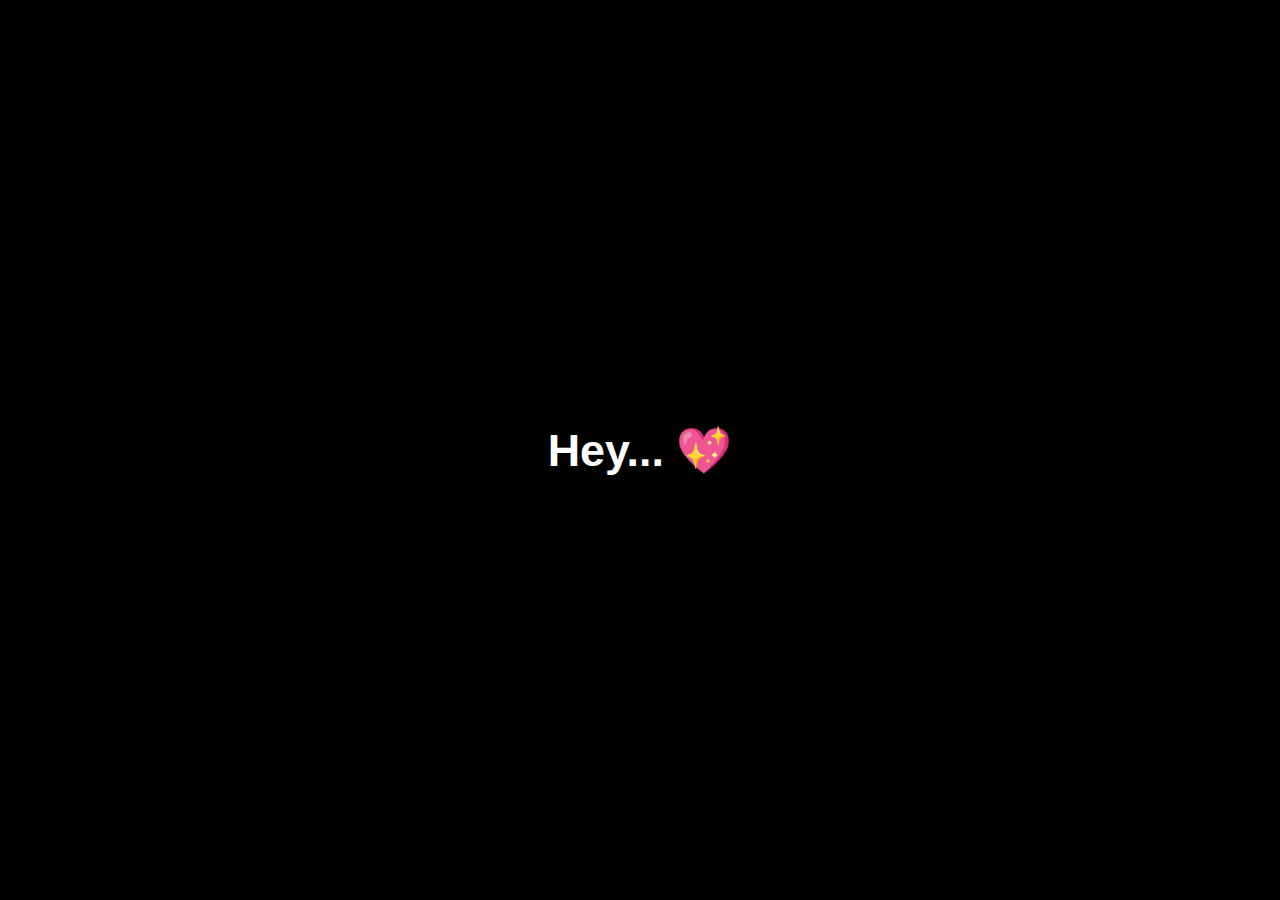
<file: index.html>
<!DOCTYPE html>
<html>
<head>
<meta charset="UTF-8">
<meta name="viewport" content="width=device-width, initial-scale=1.0">
<title>Forever With You 💖</title>
<link rel="stylesheet" href="styles.css">
</head>

<body class="proposal-page">

<div class="intro-screen">
    <h1>Hey... 💖</h1>
</div>

<div class="proposal-container">

    <div class="kneel">🧎‍♂️💍</div>

    <div class="ring-box" onclick="openBox()">
        <div class="lid"></div>
        <div class="box-base">
            <div class="diamond-ring">
                <div class="diamond"></div>
            </div>
        </div>
    </div>

    <h1>Will You Be My Valentine? 💖</h1>

    <div class="buttons">
        <button class="yes-btn" onclick="sayYes()">Yes 💕</button>
        <button class="no-btn" onmouseover="moveNo()">No 😅</button>
    </div>

</div>

<div id="popup" class="popup">
    <div class="popup-content">
        <h2>You Said YES 💖</h2>
        <p>Redirecting in <span id="countdown">5</span>s</p>
    </div>
</div>

<script src="script.js"></script>
</body>
</html>
</file>
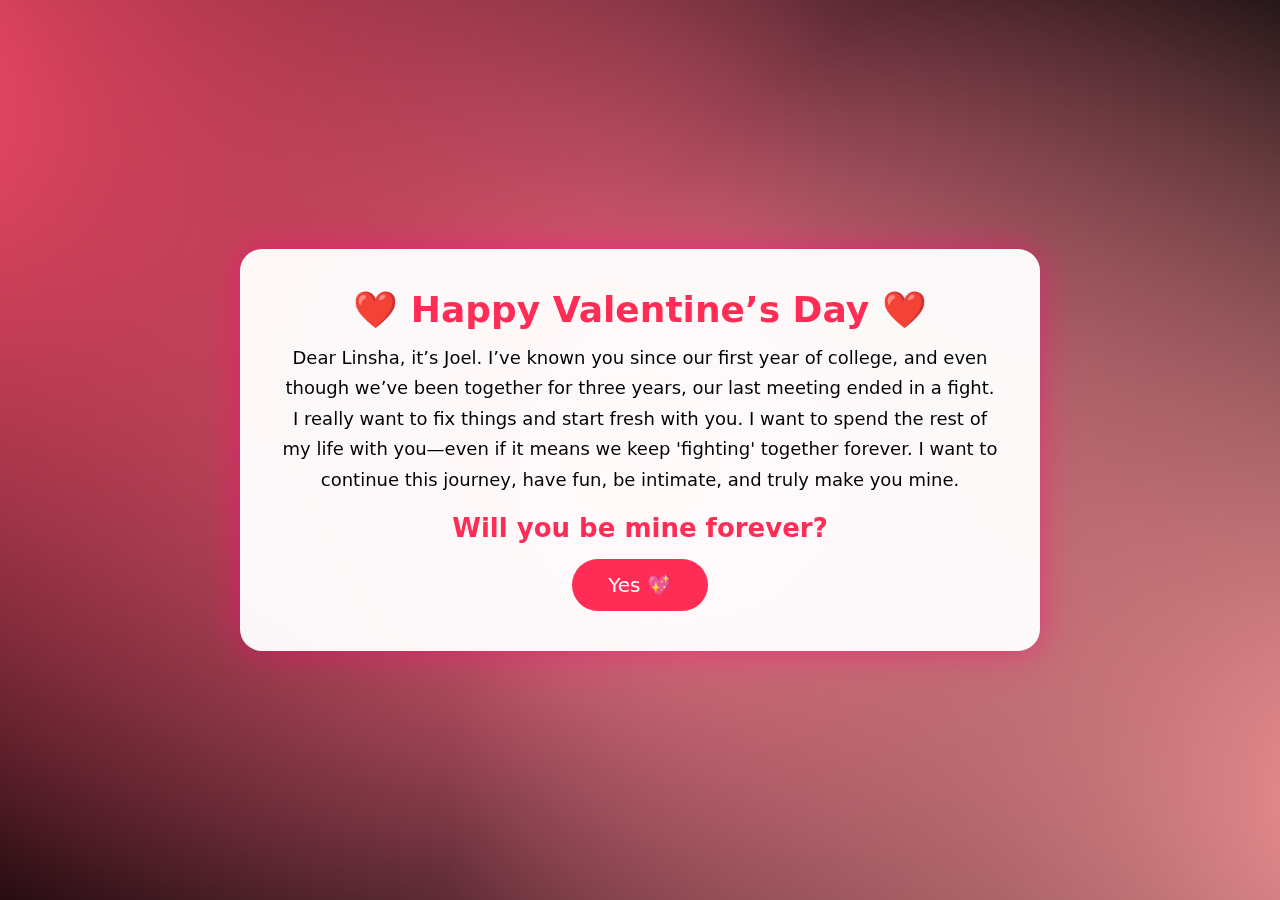
<file: proposal.html>
<!DOCTYPE html>
<html>
<head>
<meta charset="UTF-8">
<title>My Proposal</title>

<style>
*{
  box-sizing:border-box;
  margin:0;
  padding:0;
  font-family: system-ui, Arial, sans-serif;
}

body{
  min-height:100vh;
  display:flex;
  justify-content:center;
  align-items:center;
  background:#000;
  overflow:hidden;
}

/* Animated romantic background */
.bg{
  position:fixed;
  width:200%;
  height:200%;
  background:
    radial-gradient(circle at 20% 30%, #ff4d6d, transparent 40%),
    radial-gradient(circle at 80% 70%, #ff9a9e, transparent 40%),
    radial-gradient(circle at 50% 50%, #ff758f, transparent 50%);
  animation: float 12s infinite alternate;
  z-index:-1;
}

@keyframes float{
  from{transform:translate(0,0);}
  to{transform:translate(-15%,-15%);}
}

/* Center box */
.box{
  background:rgba(255,255,255,.96);
  width:min(95vw,800px);
  max-height:90vh;
  overflow-y:auto;
  padding:clamp(18px,4vw,40px);
  border-radius:22px;
  text-align:center;
  box-shadow:0 0 35px rgba(255,0,120,.5);
  animation: pop 1s ease;
}

@keyframes pop{
  from{transform:scale(.7);opacity:0}
  to{transform:scale(1);opacity:1}
}

h1{
  color:#ff2d55;
  font-size:clamp(22px,6vw,36px);
  margin-bottom:12px;
}

p{
  font-size:clamp(15px,4.5vw,18px);
  line-height:1.7;
  margin-bottom:18px;
}

h2{
  color:#ff2d55;
  font-size:clamp(18px,5vw,26px);
  margin-top:10px;
}

button{
  margin-top:16px;
  padding:clamp(10px,3vw,14px) clamp(24px,6vw,36px);
  font-size:clamp(16px,5vw,20px);
  border:none;
  border-radius:40px;
  background:#ff2d55;
  color:#fff;
  cursor:pointer;
  transition:.3s;
}

button:hover{
  transform:scale(1.08);
  background:#ff4d6d;
}

/* Smooth mobile scroll */
.box::-webkit-scrollbar{
  width:6px;
}
.box::-webkit-scrollbar-thumb{
  background:#ff758f;
  border-radius:10px;
}
</style>
</head>

<body>

<div class="bg"></div>

<div class="box">
<h1>❤️ Happy Valentine’s Day ❤️</h1>

<p>
Dear Linsha, it’s Joel. I’ve known you since our first year of college, and even though we’ve been together for three years, our last meeting ended in a fight. I really want to fix things and start fresh with you. I want to spend the rest of my life with you—even if it means we keep 'fighting' together forever. I want to continue this journey, have fun, be intimate, and truly make you mine.
</p>

<h2>Will you be mine forever?</h2>

<button onclick="window.location.href='ring.html'">Yes 💖</button>
</div>

</body>
</html>
</file>
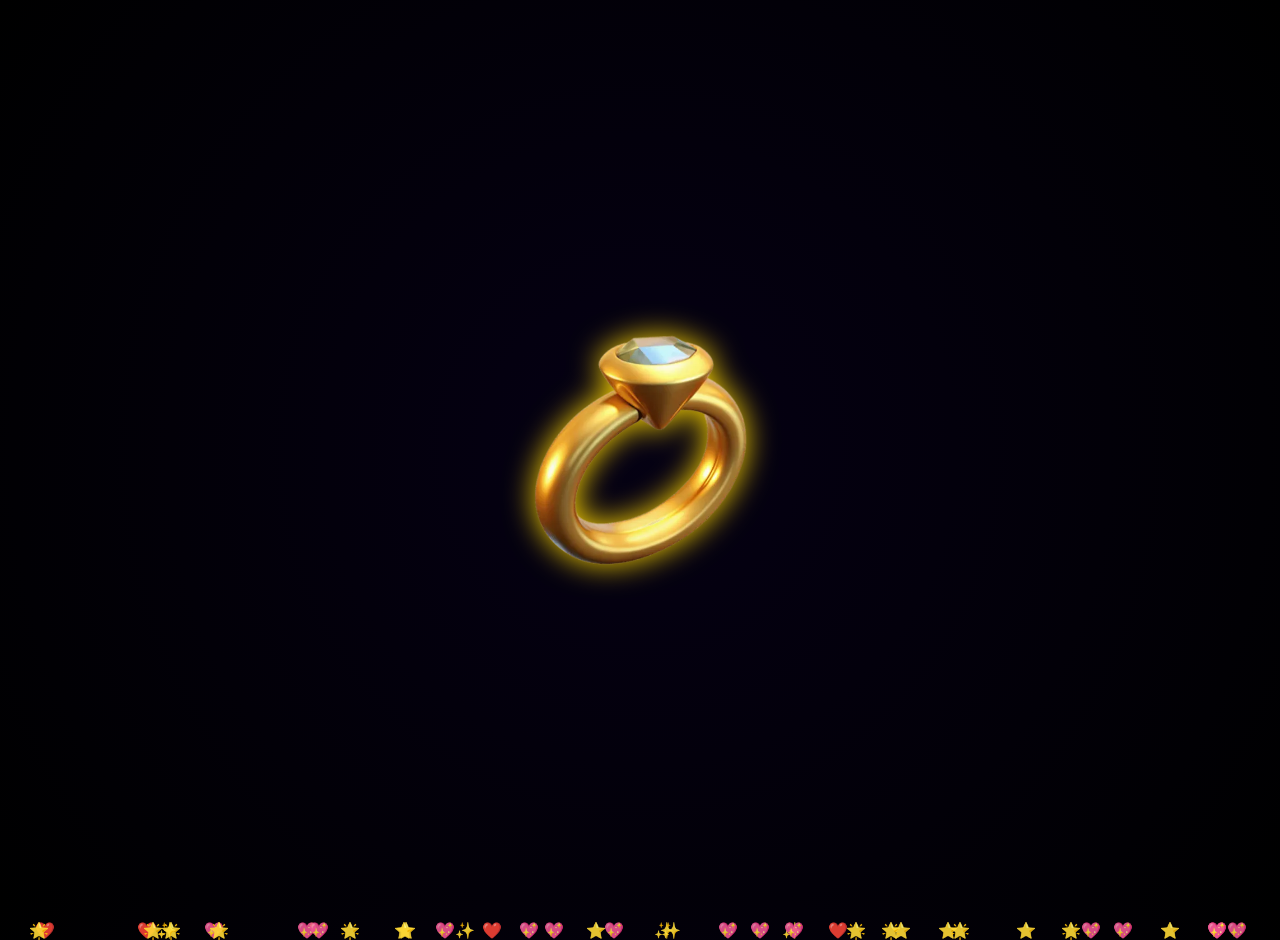
<file: ring.html>
<!DOCTYPE html>
<html>
<head>
<meta charset="UTF-8">
<title>Our Forever</title>

<style>
*{
margin:0;
padding:0;
box-sizing:border-box;
font-family: system-ui, Arial, sans-serif;
}

body{
min-height:100vh;
display:flex;
justify-content:center;
align-items:center;
background:radial-gradient(circle,#050014,#000);
overflow:hidden;
}

/* floating hearts & stars */
.effects span{
position:absolute;
bottom:-40px;
animation: float 10s linear infinite;
opacity:.9;
}

@keyframes float{
from{transform:translateY(0);}
to{transform:translateY(-120vh);}
}

.center{
display:flex;
flex-direction:column;
align-items:center;
gap:14px;
z-index:5;
max-height:90vh;
}

/* ring */
.ring{
width:clamp(150px,40vw,280px);
cursor:pointer;
filter:drop-shadow(0 0 15px gold);
animation:pulse 2s infinite alternate;
}

@keyframes pulse{
from{transform:scale(1);}
to{transform:scale(1.05);}
}

/* final image */
.photo{
max-height:60vh;   /* KEY FIX */
width:auto;
max-width:90vw;
border-radius:20px;
box-shadow:0 0 40px rgba(255,0,120,.8);
display:none;
object-fit:contain;
}

/* text */
.love-text{
color:white;
font-size:clamp(18px,5vw,26px);
text-shadow:0 0 10px pink;
display:none;
text-align:center;
padding:0 10px;
}
</style>
</head>

<body>

<div class="effects" id="effects"></div>

<div class="center">

<img src="./images/ring.png.webp" class="ring" id="ring" onclick="showLove()">

<img src="./images/love.jpg.jpg" class="photo" id="photo">

<div class="love-text" id="loveText">
Happy Valentine’s Day Vaave ❤️
</div>

</div>

<script>
const effects=document.getElementById("effects");
const icons=["❤️","✨","⭐","💖","🌟"];

for(let i=0;i<40;i++){
  let span=document.createElement("span");
  span.innerHTML=icons[Math.floor(Math.random()*icons.length)];
  span.style.left=Math.random()*100+"vw";
  span.style.animationDelay=Math.random()*5+"s";
  effects.appendChild(span);
}

function showLove(){
  document.getElementById("ring").style.display="none";
  document.getElementById("photo").style.display="block";
  document.getElementById("loveText").style.display="block";
}
</script>

</body>
</html>
</file>
<file: styles.css>
* {
    box-sizing: border-box;
}

body {
    margin: 0;
    font-family: 'Poppins', sans-serif;
    overflow-x: hidden;
}

/* =========================
   FULL SCREEN LAYOUT BASE
========================= */

.proposal-page,
.letters-page {
    min-height: 100dvh; /* dynamic mobile height fix */
    display: flex;
    flex-direction: column;
    justify-content: center;
    align-items: center;
    padding: 20px;
}

/* =========================
   PROPOSAL PAGE
========================= */

.proposal-page {
    background: radial-gradient(circle at top, #1a001f, #000);
    color: white;
    text-align: center;
}

.proposal-page h1 {
    font-size: clamp(1.8rem, 5vw, 2.8rem);
    margin: 20px 0;
}

/* Kneeling */
.kneel {
    font-size: clamp(40px, 10vw, 60px);
    animation: float 2s infinite alternate ease-in-out;
}

@keyframes float {
    from { transform: translateY(0); }
    to { transform: translateY(10px); }
}

/* Ring Box */
.ring-box {
    width: clamp(120px, 40vw, 180px);
    margin: 20px auto;
    perspective: 1000px;
    cursor: pointer;
}

.lid {
    height: 60px;
    background: #7a001f;
    border-radius: 12px 12px 0 0;
    transform-origin: top;
    transition: transform 1s;
}

.box-base {
    height: 60px;
    background: #4b000f;
    border-radius: 0 0 12px 12px;
    position: relative;
}

.diamond-ring {
    position: absolute;
    top: -20px;
    left: 50%;
    transform: translateX(-50%);
    width: 50px;
    height: 50px;
    border: 4px solid gold;
    border-radius: 50%;
}

.diamond {
    width: 16px;
    height: 16px;
    background: white;
    position: absolute;
    top: -12px;
    left: 50%;
    transform: translateX(-50%) rotate(45deg);
}

.diamond::after {
    content: "";
    position: absolute;
    width: 6px;
    height: 6px;
    background: white;
    border-radius: 50%;
    top: -6px;
    left: 50%;
    transform: translateX(-50%);
    animation: sparkle 1.5s infinite alternate;
}

@keyframes sparkle {
    from { box-shadow: 0 0 5px white; }
    to { box-shadow: 0 0 20px white; }
}

.ring-box.open .lid {
    transform: rotateX(-140deg);
}

/* Buttons */
.buttons {
    display: flex;
    justify-content: center;   /* horizontal center */
    align-items: center;       /* vertical align */
    gap: 15px;
    width: 100%;
    max-width: 400px;
    margin: 20px auto;
}

button {
    flex: 1;
    padding: 14px 20px;
    border-radius: 30px;
    border: none;
    font-size: 1rem;
    cursor: pointer;
}

.yes-btn {
    background: #ff4d6d;
    color: white;
}

.no-btn {
    background: transparent;
    border: 2px solid #ff4d6d;
    color: #ff4d6d;
}

/* Popup FULLSCREEN FIX */
.popup {
    display: none;
    position: fixed;
    inset: 0;
    background: rgba(0,0,0,0.8);
    z-index: 999;
}

.popup.active {
    display: flex;
    justify-content: center;
    align-items: center;
}

.popup-content {
    background: white;
    color: black;
    padding: 30px;
    border-radius: 20px;
    width: 90%;
    max-width: 400px;
    text-align: center;
}

/* =========================
   LETTER PAGE
========================= */

* { box-sizing: border-box; }

body { margin:0; font-family:'Poppins',sans-serif; overflow-x:hidden; }

/* FULL SCREEN BASE */
.proposal-page, .letters-page {
    min-height:100dvh;
    display:flex;
    flex-direction:column;
    justify-content:center;
    align-items:center;
    padding:20px;
}

/* INTRO */
.intro-screen{
    position:fixed; inset:0;
    background:black;
    display:flex; justify-content:center; align-items:center;
    z-index:9999;
    animation:fadeOut 3s forwards;
    animation-delay:3s;
}
@keyframes fadeOut{ to{opacity:0;visibility:hidden;} }

/* PROPOSAL PAGE */
.proposal-page{
    background:radial-gradient(circle at top,#1a001f,#000);
    color:white; text-align:center;
}

.kneel{ font-size:clamp(40px,10vw,60px); animation:float 2s infinite alternate; }
@keyframes float{ from{transform:translateY(0);} to{transform:translateY(10px);} }

.ring-box{ width:clamp(120px,40vw,180px); margin:20px auto; perspective:1000px; cursor:pointer; }
.lid{ height:60px; background:#7a001f; border-radius:12px 12px 0 0; transform-origin:top; transition:1s; }
.box-base{ height:60px; background:#4b000f; border-radius:0 0 12px 12px; position:relative; }

.diamond-ring{ position:absolute; top:-20px; left:50%; transform:translateX(-50%); width:50px; height:50px; border:4px solid gold; border-radius:50%; }
.diamond{ width:16px; height:16px; background:white; position:absolute; top:-12px; left:50%; transform:translateX(-50%) rotate(45deg); }
.diamond::after{
    content:""; position:absolute; width:6px; height:6px;
    background:white; border-radius:50%;
    top:-6px; left:50%; transform:translateX(-50%);
    animation:sparkle 1.5s infinite alternate;
}
@keyframes sparkle{ from{box-shadow:0 0 5px white;} to{box-shadow:0 0 20px white;} }

.ring-box.open .lid{ transform:rotateX(-140deg); }

.buttons{ display:flex; gap:15px; justify-content:center; flex-wrap:wrap; width:100%; max-width:400px; }
button{ padding:14px 20px; border-radius:30px; border:none; cursor:pointer; }
.yes-btn{ background:#ff4d6d; color:white; }
.no-btn{ background:none; border:2px solid #ff4d6d; color:#ff4d6d; }

/* POPUP */
.popup{ display:none; position:fixed; inset:0; background:rgba(0,0,0,0.8); }
.popup.active{ display:flex; justify-content:center; align-items:center; }
.popup-content{ background:white; color:black; padding:30px; border-radius:20px; width:90%; max-width:400px; text-align:center; }

/* LETTER PAGE BACKGROUND */
.letters-page{ position:relative; background:#140014; color:white; }

.bg-gradient{
    position:fixed; inset:0;
    background:radial-gradient(circle at 30% 30%, rgba(255,0,120,0.3), transparent 60%),
               radial-gradient(circle at 70% 70%, rgba(255,0,80,0.2), transparent 60%);
    animation:gradientMove 10s infinite alternate ease-in-out;
    z-index:-3;
}
@keyframes gradientMove{ from{transform:translateY(-20px);} to{transform:translateY(20px);} }

#particles{ position:fixed; inset:0; z-index:-2; pointer-events:none; }

.bg-hearts{ position:fixed; inset:0; z-index:-1; pointer-events:none; }

.floating-heart{
    position:absolute; font-size:20px;
    color:rgba(255,100,150,0.6);
    animation:floatHeart linear infinite;
}
@keyframes floatHeart{
    0%{ transform:translateY(100vh) scale(0.5); opacity:0; }
    50%{ opacity:1; }
    100%{ transform:translateY(-10vh) scale(1); opacity:0; }
}

/* LETTER GRID */
/* LETTER GRID CUSTOM LAYOUT */

.letters-grid {
    width: 100%;
    max-width: 700px;
    display: grid;
    grid-template-columns: repeat(2, 1fr);
    gap: 20px;
}

/* Third letter spans 2 columns and centers itself */
.letters-grid .letter-card:nth-child(3) {
    grid-column: span 2;
    justify-self: center;
    width: 60%;
}

/* Letter card style */
.letter-card {
    background: white;
    color: black;
    padding: 25px;
    border-radius: 20px;
    cursor: pointer;
    transition: 0.3s;
    text-align: center;
}

.letter-card:hover {
    transform: translateY(-5px);
}

/* MODAL */
.modal{ display:none; position:fixed; inset:0; background:rgba(0,0,0,0.8); padding:20px; overflow-y:auto; }
.modal-content{ background:white; color:black; padding:25px; border-radius:20px; max-width:700px; margin:40px auto; }
.close{ cursor:pointer; float:right; font-size:20px; }

/* GALLERY */
.gallery{ display:grid; grid-template-columns:repeat(auto-fit,minmax(100px,1fr)); gap:10px; margin-top:15px; }
.gallery img{ width:100%; border-radius:10px; cursor:pointer; }

/* LIGHTBOX */
.lightbox{ display:none; position:fixed; inset:0; background:rgba(0,0,0,0.95); justify-content:center; align-items:center; }
.lightbox img{ max-width:100%; max-height:90vh; }
.lightbox.active{ display:flex; }

/* =========================
   ROSE PETALS
========================= */

.petal {
    position: fixed;
    width: 22px;
    height: 22px;
    background: url('https://pngimg.com/uploads/rose_petals/rose_petals_PNG15.png') no-repeat center;
    background-size: contain;
    pointer-events: none;
    animation: fall linear infinite;
}

@keyframes fall {
    0% { transform: translateY(-10vh) rotate(0); }
    100% { transform: translateY(110vh) rotate(360deg); }
}
</file>
